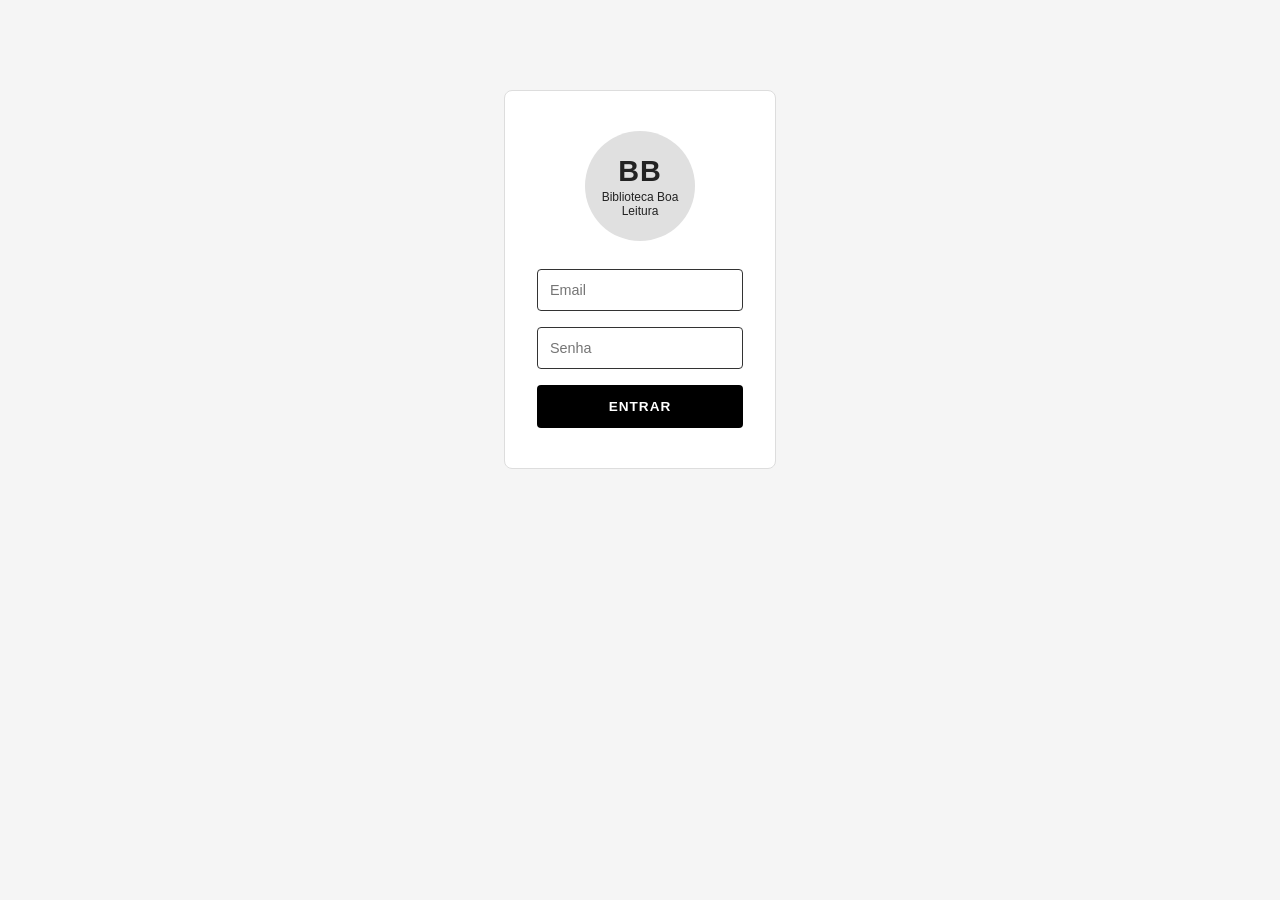
<file: frontend/index.html>
<!DOCTYPE html>
<html lang="pt-br">
<head>
    <meta charset="UTF-8">
    <meta http-equiv="refresh" content="0; url=pages/login.html">
    <title>Biblioteca</title>
</head>
<body>
    <p>Redirecionando para <a href="pages/login.html">login</a>...</p>
</body>
</html>
</file>
<file: frontend/assets/css/style.css>
* {
    margin: 0;
    padding: 0;
    box-sizing: border-box;
    font-family: 'Segoe UI', Arial, sans-serif;
}

body {
    background-color: #f5f5f5;
    color: #222;
}

a {
    text-decoration: none;
    color: inherit;
}

button {
    cursor: pointer;
    border: none;
    border-radius: 4px;
    font-weight: bold;
    font-size: 0.85rem;
}

/* ---------- LOGIN ---------- */

.login-container {
    max-width: 380px;
    margin: 10vh auto;
    background: #fff;
    border: 1px solid #ddd;
    border-radius: 8px;
    padding: 40px 32px;
    text-align: center;
}

.login-logo {
    width: 110px;
    height: 110px;
    border-radius: 50%;
    background: #e0e0e0;
    display: flex;
    flex-direction: column;
    align-items: center;
    justify-content: center;
    margin: 0 auto 28px auto;
}

.login-logo h1 {
    font-size: 1.8rem;
    letter-spacing: 1px;
}

.login-logo p {
    font-size: 0.75rem;
    margin-top: 2px;
}

.form-login {
    display: flex;
    flex-direction: column;
    gap: 16px;
}

.login-input {
    padding: 12px;
    border: 1px solid #333;
    border-radius: 4px;
    font-size: 0.9rem;
}

.login-submit {
    background: #000;
    color: #fff;
    padding: 14px;
    letter-spacing: 1px;
}

/* ---------- MAIN LAYOUT ---------- */

.app {
    display: flex;
    min-height: 100vh;
}

nav {
    width: 260px;
    background: #fff;
    border-right: 1px solid #e0e0e0;
    flex-shrink: 0;
}

nav .logo {
    display: block;
    padding: 20px;
    border-bottom: 1px solid #eee;
}

nav .logo-box {
    display: flex;
    align-items: center;
    gap: 10px;
}

nav .logo-box h1 {
    background: #000;
    color: #fff;
    width: 42px;
    height: 42px;
    border-radius: 8px;
    display: flex;
    align-items: center;
    justify-content: center;
    font-size: 1.1rem;
}

nav .logo-box p {
    font-size: 0.85rem;
    color: #333;
}

nav ul {
    list-style: none;
    padding: 12px 0;
}

nav ul li {
    display: flex;
    align-items: center;
    gap: 10px;
    padding: 12px 22px;
    font-size: 0.9rem;
    color: #444;
}

nav ul li:hover,
nav ul li.active {
    background: #eef0fb;
    color: #000;
}

main {
    flex: 1;
    display: flex;
    flex-direction: column;
}

header {
    display: flex;
    align-items: center;
    justify-content: space-between;
    padding: 14px 28px;
    background: #efefef;
}

.search-box {
    display: flex;
    align-items: center;
    gap: 6px;
    background: #fff;
    border-radius: 20px;
    padding: 8px 16px;
    width: 320px;
    border: 1px solid #ddd;
}

.search-box input {
    border: none;
    outline: none;
    flex: 1;
    background: transparent;
    font-size: 0.85rem;
}

.profile-box {
    display: flex;
    align-items: center;
    gap: 14px;
}

.avatar {
    width: 34px;
    height: 34px;
    border-radius: 50%;
    background: #d9d9d9;
    display: flex;
    align-items: center;
    justify-content: center;
    font-size: 0.8rem;
    font-weight: bold;
    color: #555;
}

.profile-box #logout-button {
    font-size: 0.85rem;
    font-weight: bold;
    color: #333;
    border-left: 1px solid #ccc;
    padding-left: 14px;
}

/* ---------- DASHBOARD ---------- */

.dashboard {
    display: flex;
    gap: 24px;
    padding: 28px;
}

.card {
    flex: 1;
    background: #fff;
    border-radius: 8px;
    padding: 26px;
    box-shadow: 0 1px 3px rgba(0,0,0,0.08);
}

.card h2 {
    font-size: 2.6rem;
}

.card p {
    margin-top: 10px;
    color: #666;
    font-size: 0.9rem;
}

.card.total h2 { color: #3b4bd6; }
.card.month h2 { color: #2e9e4b; }
.card.pending h2 { color: #d1372e; }

/* ---------- TABLE / LIST ---------- */

.content-box {
    background: #fff;
    margin: 0 28px 28px 28px;
    border-radius: 8px;
    padding: 24px;
    flex: 1;
}

.content-header {
    display: flex;
    align-items: center;
    justify-content: space-between;
    margin-bottom: 18px;
}

.content-header h2 {
    font-size: 1.1rem;
    color: #444;
    font-weight: 600;
}

.btn-primary {
    background: #2e9e4b;
    color: #fff;
    padding: 10px 18px;
}

.btn-print {
    background: #3b4bd6;
    color: #fff;
    padding: 10px 18px;
}

.list {
    list-style: none;
    width: 100%;
}

.list-header,
.list-item {
    display: grid;
    grid-template-columns: 2fr 2fr 1fr 1fr;
    align-items: center;
    padding: 12px 6px;
}

.list-header {
    font-size: 0.75rem;
    color: #888;
    border-bottom: 1px solid #eee;
    letter-spacing: 0.5px;
}

.list-item {
    border-bottom: 1px solid #f2f2f2;
    font-size: 0.9rem;
}

.list-item.no-actions,
.list-header.no-actions {
    grid-template-columns: 2fr 2fr 1fr;
}

.status-active {
    color: #2e9e4b;
    font-weight: 600;
}

.status-inactive {
    color: #bbb;
    font-weight: 600;
}

.actions {
    display: flex;
    gap: 12px;
    justify-content: flex-end;
}

.actions .material-symbols-outlined {
    cursor: pointer;
    color: #666;
    font-size: 20px;
}

.actions .material-symbols-outlined:hover {
    color: #000;
}

/* ---------- FORMS ---------- */

.form-box {
    display: flex;
    flex-direction: column;
    gap: 14px;
    max-width: 640px;
}

.form-header {
    display: flex;
    align-items: center;
    justify-content: space-between;
    margin-bottom: 6px;
}

.form-header h2 {
    font-size: 1.1rem;
    color: #444;
}

.form-section {
    border-bottom: 1px solid #ddd;
    padding-bottom: 6px;
    margin-top: 8px;
}

.form-section h3 {
    font-size: 0.9rem;
    color: #333;
}

.form-box label {
    font-size: 0.8rem;
    color: #555;
}

.form-box input,
.form-box textarea {
    padding: 10px;
    border: 1px solid #ccc;
    border-radius: 4px;
    font-size: 0.9rem;
    width: 100%;
}

.form-row {
    display: flex;
    gap: 16px;
}

.form-row > div {
    flex: 1;
}

.btn-save {
    background: #2e9e4b;
    color: #fff;
    padding: 12px;
    margin-top: 10px;
    align-self: flex-start;
    padding-left: 28px;
    padding-right: 28px;
}

/* ---------- REPORTS ---------- */

.reports-list {
    list-style: none;
}

.reports-list li {
    padding: 12px 6px;
    border-bottom: 1px solid #f2f2f2;
    font-size: 0.9rem;
}

.reports-list li:hover {
    background: #f7f7fb;
}

.breadcrumb {
    color: #444;
}
</file>
<file: frontend/assets/css/print.css>
nav, header, .content-header button, .actions {
    display: none !important;
}

.content-box {
    margin: 0;
    box-shadow: none;
}

body {
    background: #fff;
}
</file>
